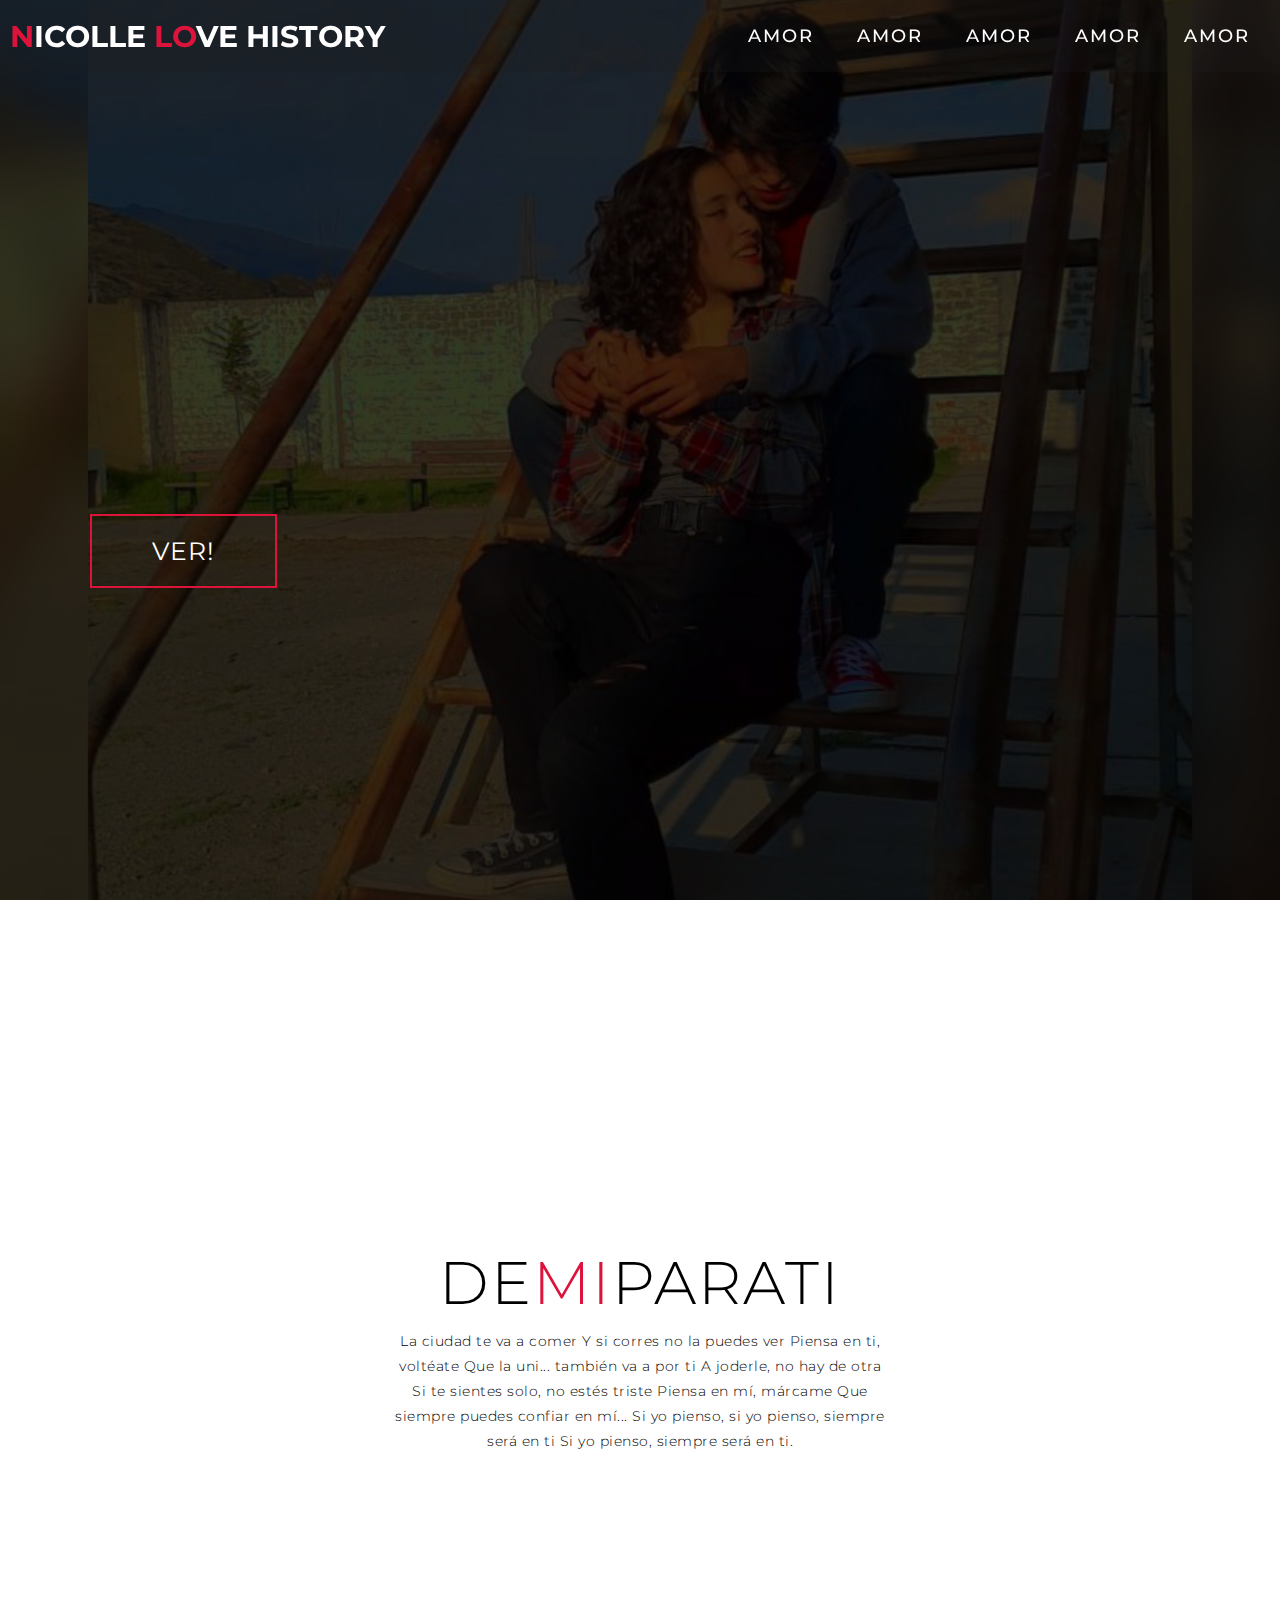
<file: index.html>
<!DOCTYPE html>
<html lang="en">

<head>
  <meta charset="UTF-8">
  <meta name="viewport" content="width=device-width, initial-scale=1.0">
  <link rel="stylesheet" href="style.css">
  <title>NICOLLE</title>
</head>

<body>
  <!-- Header -->
  <section id="header">
    <div class="header container">
      <div class="nav-bar">
        <div class="brand">
          <a href="#hero">
            <h1><span>N</span>icolle <span>Lo</span>ve history</h1>
          </a>
        </div>
        <div class="nav-list">
          <div class="hamburger">
            <div class="bar"></div>
          </div>
          <ul>
            <li><a href="#hero" data-after="Home">amor</a></li>
            <li><a href="#services" data-after="Service">amor</a></li>
            <li><a href="#projects" data-after="Projects">amor</a></li>
            <li><a href="#about" data-after="About">Amor</a></li>
            <li><a href="#contact" data-after="Contact">amor</a></li>
          </ul>
        </div>
      </div>
    </div>
  </section>
  <!-- End Header -->


  <!-- Hero Section  -->
  <section id="hero">
    <div class="hero container">
      <div>
        <h1>Hola, <span></span></h1>
        <h1> <span></span></h1>
        <h1>nicolle <span></span></h1>
        <a href="nic/nic.html" type="button" class="cta">ver!</a>
      </div>
    </div>
  </section>
  <!-- End Hero Section  -->

  <!-- Service Section -->
  <section id="services">
    <div class="services container">
      <div class="service-top">
        <h1 class="section-title">De<span>mi</span>parati</h1>
        <p>La ciudad te va a comer
          Y si corres no la puedes ver
          Piensa en ti, voltéate
          Que la uni... también va a por ti
          A joderle, no hay de otra
          Si te sientes solo, no estés triste
          Piensa en mí, márcame
          Que siempre puedes confiar en mí...
          Si yo pienso, si yo pienso, siempre será en ti
          Si yo pienso, siempre será en ti.</p>
     
  </section>
  <!-- End Footer -->
  <script src="./app.js"></script>
</body>

</html>
</file>
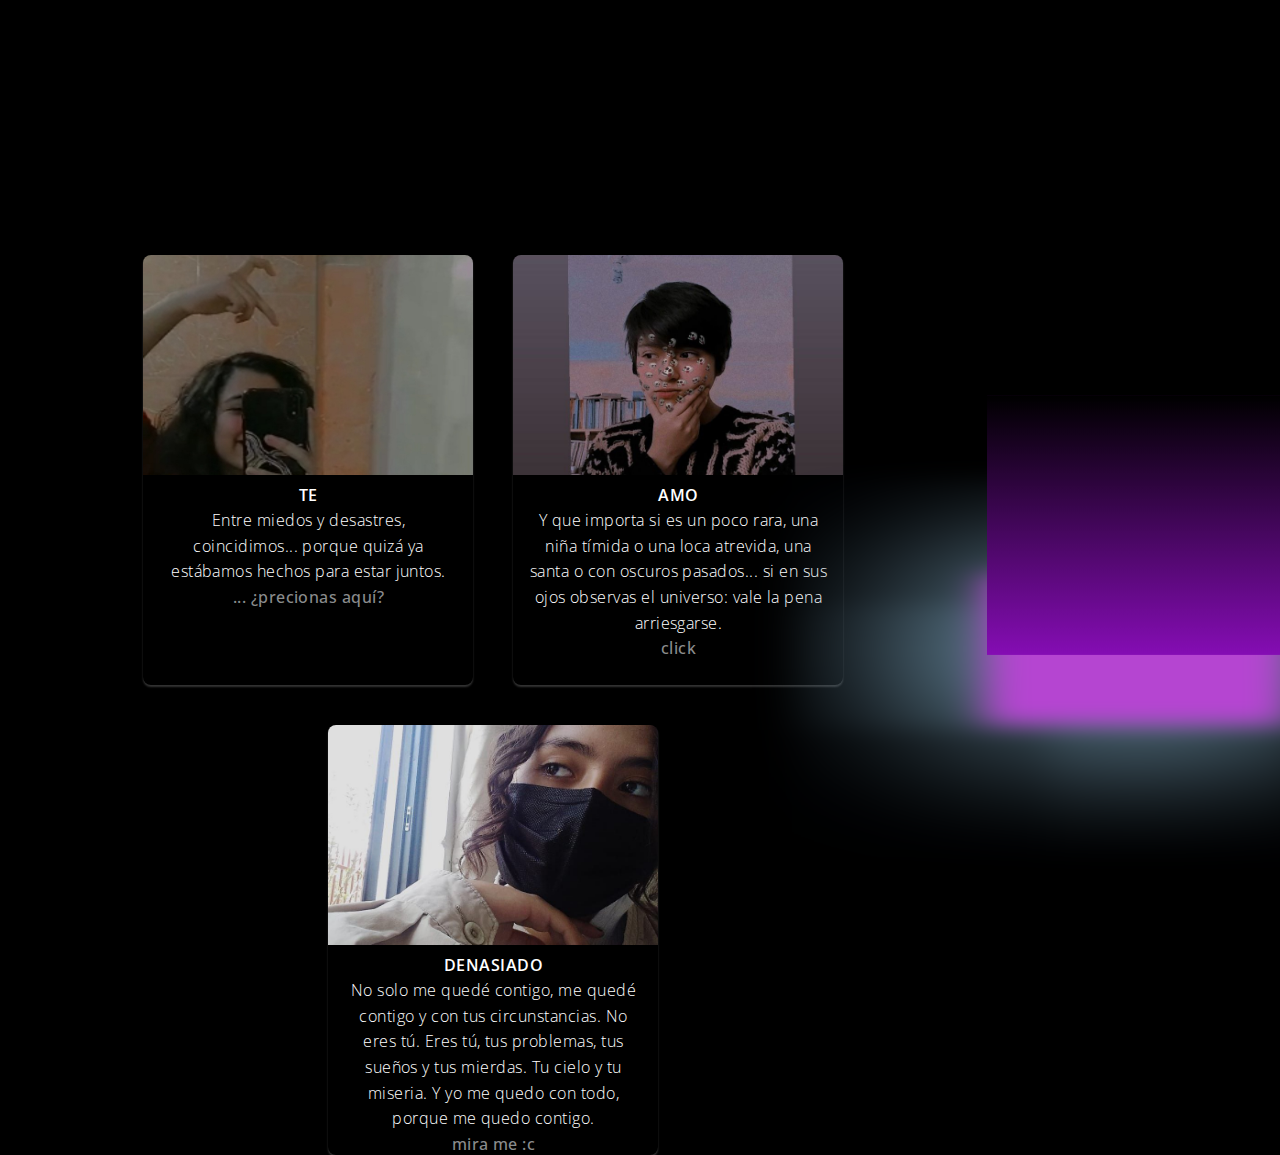
<file: nic/nic.html>
<!DOCTYPE html>
<html lang="en">
<head>
    <meta charset="UTF-8">
    <title>Card con efecto hover - Magtimus</title>
    <link rel="stylesheet" href="css/estilos.css">
    <meta name="viewport" content="width=device-width, user-scalable=no, initial-scale=1.0, maximum-scale=1.0, minimum-scale=1.0">
</head>
<body>

      
    <h1 class="title"></h1>
    
    <div class="container">
       
        <div class="card">
            <img src="img/img1.jpg">
            <h4>TE</h4>
            <p>Entre miedos y desastres, coincidimos... porque quizá ya estábamos hechos para estar juntos.</p>
            <a href="https://vm.tiktok.com/ZMLgSfKcq/">... ¿precionas aquí?</a>
        </div>
        
        <div class="card">
            <img src="img/img2.jpg">
            <h4>AMO</h4>
            <p>Y que importa si es un poco rara, una niña tímida o una loca atrevida, una santa o con oscuros pasados... si en sus ojos observas el universo: vale la pena arriesgarse.</p>
            <a href="https://lian120.github.io/regalo-de-nico/">click</a>
        </div>
        
        <div class="card">
            <img src="img/img3.jpg">
            <h4>DENASIADO</h4>
            <p>No solo me quedé contigo, me quedé contigo y con tus circunstancias. No eres tú. Eres tú, tus problemas, tus sueños y tus mierdas. Tu cielo y tu miseria. Y yo me quedo con todo, porque me quedo contigo.</p>
            <a href="https://www.youtube.com/watch?v=a5jaZ3sTc6U">mira me  :c </a>
        </div>
        
    </div>
    
    <div class="cube">
        <div class="top"></div>
        <div>
          <!-- prettier-ignore -->
          <span style="--i:0;"></span>
          <!-- prettier-ignore -->
          <span style="--i:1;"></span>
          <!-- prettier-ignore -->
          <span style="--i:2;"></span>
          <!-- prettier-ignore -->
          <span style="--i:3;"></span>
        </div>
      </div>

</body>
</html>
</file>
<file: style.css>
@import 'https://fonts.googleapis.com/css?family=Montserrat:300, 400, 700&display=swap';
* {
	padding: 0;
	margin: 0;
	box-sizing: border-box;
}
html {
	font-size: 10px;
	font-family: 'Montserrat', sans-serif;
	scroll-behavior: smooth;
}
a {
	text-decoration: none;
}
.container {
	min-height: 100vh;
	width: 100%;
	display: flex;
	align-items: center;
	justify-content: center;
}
img {
	height: 100%;
	width: 100%;
	object-fit: cover;
}
p {
	color: black;
	font-size: 1.4rem;
	margin-top: 5px;
	line-height: 2.5rem;
	font-weight: 300;
	letter-spacing: 0.05rem;
}
.section-title {
	font-size: 4rem;
	font-weight: 300;
	color: black;
	margin-bottom: 10px;
	text-transform: uppercase;
	letter-spacing: 0.2rem;
	text-align: center;
}
.section-title span {
	color: crimson;
}

.cta {
	display: inline-block;
	padding: 10px 30px;
	color: white;
	background-color: transparent;
	border: 2px solid crimson;
	font-size: 2rem;
	text-transform: uppercase;
	letter-spacing: 0.1rem;
	margin-top: 30px;
	transition: 0.3s ease;
	transition-property: background-color, color;
}
.cta:hover {
	color: white;
	background-color: crimson;
}
.brand h1 {
	font-size: 3rem;
	text-transform: uppercase;
	color: white;
}
.brand h1 span {
	color: crimson;
}

/* Header section */
#header {
	position: fixed;
	z-index: 1000;
	left: 0;
	top: 0;
	width: 100vw;
	height: auto;
}
#header .header {
	min-height: 8vh;
	background-color: rgba(31, 30, 30, 0.24);
	transition: 0.3s ease background-color;
}
#header .nav-bar {
	display: flex;
	align-items: center;
	justify-content: space-between;
	width: 100%;
	height: 100%;
	max-width: 1300px;
	padding: 0 10px;
}
#header .nav-list ul {
	list-style: none;
	position: absolute;
	background-color: rgb(31, 30, 30);
	width: 100vw;
	height: 100vh;
	left: 100%;
	top: 0;
	display: flex;
	flex-direction: column;
	justify-content: center;
	align-items: center;
	z-index: 1;
	overflow-x: hidden;
	transition: 0.5s ease left;
}
#header .nav-list ul.active {
	left: 0%;
}
#header .nav-list ul a {
	font-size: 2.5rem;
	font-weight: 500;
	letter-spacing: 0.2rem;
	text-decoration: none;
	color: white;
	text-transform: uppercase;
	padding: 20px;
	display: block;
}
#header .nav-list ul a::after {
	content: attr(data-after);
	position: absolute;
	top: 50%;
	left: 50%;
	transform: translate(-50%, -50%) scale(0);
	color: rgba(240, 248, 255, 0.021);
	font-size: 13rem;
	letter-spacing: 50px;
	z-index: -1;
	transition: 0.3s ease letter-spacing;
}
#header .nav-list ul li:hover a::after {
	transform: translate(-50%, -50%) scale(1);
	letter-spacing: initial;
}
#header .nav-list ul li:hover a {
	color: crimson;
}
#header .hamburger {
	height: 60px;
	width: 60px;
	display: inline-block;
	border: 3px solid white;
	border-radius: 50%;
	position: relative;
	display: flex;
	align-items: center;
	justify-content: center;
	z-index: 100;
	cursor: pointer;
	transform: scale(0.8);
	margin-right: 20px;
}
#header .hamburger:after {
	position: absolute;
	content: '';
	height: 100%;
	width: 100%;
	border-radius: 50%;
	border: 3px solid white;
	animation: hamburger_puls 1s ease infinite;
}
#header .hamburger .bar {
	height: 2px;
	width: 30px;
	position: relative;
	background-color: white;
	z-index: -1;
}
#header .hamburger .bar::after,
#header .hamburger .bar::before {
	content: '';
	position: absolute;
	height: 100%;
	width: 100%;
	left: 0;
	background-color: white;
	transition: 0.3s ease;
	transition-property: top, bottom;
}
#header .hamburger .bar::after {
	top: 8px;
}
#header .hamburger .bar::before {
	bottom: 8px;
}
#header .hamburger.active .bar::before {
	bottom: 0;
}
#header .hamburger.active .bar::after {
	top: 0;
}
/* End Header section */

/* Hero Section */
#hero {
	background-image: url(./img/nic.jpg);
	background-size: cover;
	background-position: top center;
	position: relative;
	z-index: 1;
}
#hero::after {
	content: '';
	position: absolute;
	left: 0;
	top: 0;
	height: 100%;
	width: 100%;
	background-color: black;
	opacity: 0.7;
	z-index: -1;
}
#hero .hero {
	max-width: 1200px;
	margin: 0 auto;
	padding: 0 50px;
	justify-content: flex-start;
}
#hero h1 {
	display: block;
	width: fit-content;
	font-size: 4rem;
	position: relative;
	color: transparent;
	animation: text_reveal 0.5s ease forwards;
	animation-delay: 1s;
}
#hero h1:nth-child(1) {
	animation-delay: 1s;
}
#hero h1:nth-child(2) {
	animation-delay: 2s;
}
#hero h1:nth-child(3) {
	animation: text_reveal_name 0.5s ease forwards;
	animation-delay: 3s;
}
#hero h1 span {
	position: absolute;
	top: 0;
	left: 0;
	height: 100%;
	width: 0;
	background-color: crimson;
	animation: text_reveal_box 1s ease;
	animation-delay: 0.5s;
}
#hero h1:nth-child(1) span {
	animation-delay: 0.5s;
}
#hero h1:nth-child(2) span {
	animation-delay: 1.5s;
}
#hero h1:nth-child(3) span {
	animation-delay: 2.5s;
}

/* End Hero Section */

/* Services Section */
#services .services {
	flex-direction: column;
	text-align: center;
	max-width: 1500px;
	margin: 0 auto;
	padding: 100px 0;
}
#services .service-top {
	max-width: 500px;
	margin: 0 auto;
}
#services .service-bottom {
	display: flex;
	align-items: center;
	justify-content: center;
	flex-wrap: wrap;
	margin-top: 50px;
}
#services .service-item {
	flex-basis: 80%;
	display: flex;
	align-items: flex-start;
	justify-content: center;
	flex-direction: column;
	padding: 30px;
	border-radius: 10px;
	background-image: url(./img/img-1.png);
	background-size: cover;
	margin: 10px 5%;
	position: relative;
	z-index: 1;
	overflow: hidden;
}
#services .service-item::after {
	content: '';
	position: absolute;
	left: 0;
	top: 0;
	height: 100%;
	width: 100%;
	background-image: linear-gradient(60deg, #29323c 0%, #485563 100%);
	opacity: 0.9;
	z-index: -1;
}
#services .service-bottom .icon {
	height: 80px;
	width: 80px;
	margin-bottom: 20px;
}
#services .service-item h2 {
	font-size: 2rem;
	color: white;
	margin-bottom: 10px;
	text-transform: uppercase;
}
#services .service-item p {
	color: white;
	text-align: left;
}
/* End Services Section */

/* Projects section */
#projects .projects {
	flex-direction: column;
	max-width: 1200px;
	margin: 0 auto;
	padding: 100px 0;
}
#projects .projects-header h1 {
	margin-bottom: 50px;
}
#projects .all-projects {
	display: flex;
	align-items: center;
	justify-content: center;
	flex-direction: column;
}
#projects .project-item {
	display: flex;
	align-items: center;
	justify-content: center;
	flex-direction: column;
	width: 80%;
	margin: 20px auto;
	overflow: hidden;
	border-radius: 10px;
}
#projects .project-info {
	padding: 30px;
	flex-basis: 50%;
	height: 100%;
	display: flex;
	align-items: flex-start;
	justify-content: center;
	flex-direction: column;
	background-image: linear-gradient(60deg, #29323c 0%, #485563 100%);
	color: white;
}
#projects .project-info h1 {
	font-size: 4rem;
	font-weight: 500;
}
#projects .project-info h2 {
	font-size: 1.8rem;
	font-weight: 500;
	margin-top: 10px;
}
#projects .project-info p {
	color: white;
}
#projects .project-img {
	flex-basis: 50%;
	height: 300px;
	overflow: hidden;
	position: relative;
}
#projects .project-img:after {
	content: '';
	position: absolute;
	left: 0;
	top: 0;
	height: 100%;
	width: 100%;
	background-image: linear-gradient(60deg, #29323c 0%, #485563 100%);
	opacity: 0.7;
}
#projects .project-img img {
	transition: 0.3s ease transform;
}
#projects .project-item:hover .project-img img {
	transform: scale(1.1);
}
/* End Projects section */

/* About Section */
#about .about {
	flex-direction: column-reverse;
	text-align: center;
	max-width: 1200px;
	margin: 0 auto;
	padding: 100px 20px;
}
#about .col-left {
	width: 250px;
	height: 360px;
}
#about .col-right {
	width: 100%;
}
#about .col-right h2 {
	font-size: 1.8rem;
	font-weight: 500;
	letter-spacing: 0.2rem;
	margin-bottom: 10px;
}
#about .col-right p {
	margin-bottom: 20px;
}
#about .col-right .cta {
	color: black;
	margin-bottom: 50px;
	padding: 10px 20px;
	font-size: 2rem;
}
#about .col-left .about-img {
	height: 100%;
	width: 100%;
	position: relative;
	border: 10px solid white;
}
#about .col-left .about-img::after {
	content: '';
	position: absolute;
	left: -33px;
	top: 19px;
	height: 98%;
	width: 98%;
	border: 7px solid crimson;
	z-index: -1;
}
/* End About Section */

/* contact Section */
#contact .contact {
	flex-direction: column;
	max-width: 1200px;
	margin: 0 auto;
	width: 90%;
}
#contact .contact-items {
	/* max-width: 400px; */
	width: 100%;
}
#contact .contact-item {
	width: 80%;
	padding: 20px;
	text-align: center;
	border-radius: 10px;
	padding: 30px;
	margin: 30px;
	display: flex;
	justify-content: center;
	align-items: center;
	flex-direction: column;
	box-shadow: 0px 0px 18px 0 #0000002c;
	transition: 0.3s ease box-shadow;
}
#contact .contact-item:hover {
	box-shadow: 0px 0px 5px 0 #0000002c;
}
#contact .icon {
	width: 70px;
	margin: 0 auto;
	margin-bottom: 10px;
}
#contact .contact-info h1 {
	font-size: 2.5rem;
	font-weight: 500;
	margin-bottom: 5px;
}
#contact .contact-info h2 {
	font-size: 1.3rem;
	line-height: 2rem;
	font-weight: 500;
}
/*End contact Section */

/* Footer */
#footer {
	background-image: linear-gradient(60deg, #29323c 0%, #485563 100%);
}
#footer .footer {
	min-height: 200px;
	flex-direction: column;
	padding-top: 50px;
	padding-bottom: 10px;
}
#footer h2 {
	color: white;
	font-weight: 500;
	font-size: 1.8rem;
	letter-spacing: 0.1rem;
	margin-top: 10px;
	margin-bottom: 10px;
}
#footer .social-icon {
	display: flex;
	margin-bottom: 30px;
}
#footer .social-item {
	height: 50px;
	width: 50px;
	margin: 0 5px;
}
#footer .social-item img {
	filter: grayscale(1);
	transition: 0.3s ease filter;
}
#footer .social-item:hover img {
	filter: grayscale(0);
}
#footer p {
	color: white;
	font-size: 1.3rem;
}
/* End Footer */

/* Keyframes */
@keyframes hamburger_puls {
	0% {
		opacity: 1;
		transform: scale(1);
	}
	100% {
		opacity: 0;
		transform: scale(1.4);
	}
}
@keyframes text_reveal_box {
	50% {
		width: 100%;
		left: 0;
	}
	100% {
		width: 0;
		left: 100%;
	}
}
@keyframes text_reveal {
	100% {
		color: white;
	}
}
@keyframes text_reveal_name {
	100% {
		color: crimson;
		font-weight: 500;
	}
}
/* End Keyframes */

/* Media Query For Tablet */
@media only screen and (min-width: 768px) {
	.cta {
		font-size: 2.5rem;
		padding: 20px 60px;
	}
	h1.section-title {
		font-size: 6rem;
	}

	/* Hero */
	#hero h1 {
		font-size: 7rem;
	}
	/* End Hero */

	/* Services Section */
	#services .service-bottom .service-item {
		flex-basis: 45%;
		margin: 2.5%;
	}
	/* End Services Section */

	/* Project */
	#projects .project-item {
		flex-direction: row;
	}
	#projects .project-item:nth-child(even) {
		flex-direction: row-reverse;
	}
	#projects .project-item {
		height: 400px;
		margin: 0;
		width: 100%;
		border-radius: 0;
	}
	#projects .all-projects .project-info {
		height: 100%;
	}
	#projects .all-projects .project-img {
		height: 100%;
	}
	/* End Project */

	/* About */
	#about .about {
		flex-direction: row;
	}
	#about .col-left {
		width: 600px;
		height: 400px;
		padding-left: 60px;
	}
	#about .about .col-left .about-img::after {
		left: -45px;
		top: 34px;
		height: 98%;
		width: 98%;
		border: 10px solid crimson;
	}
	#about .col-right {
		text-align: left;
		padding: 30px;
	}
	#about .col-right h1 {
		text-align: left;
	}
	/* End About */

	/* contact  */
	#contact .contact {
		flex-direction: column;
		padding: 100px 0;
		align-items: center;
		justify-content: center;
		min-width: 20vh;
	}
	#contact .contact-items {
		width: 100%;
		display: flex;
		flex-direction: row;
		justify-content: space-evenly;
		margin: 0;
	}
	#contact .contact-item {
		width: 30%;
		margin: 0;
		flex-direction: row;
	}
	#contact .contact-item .icon {
		height: 100px;
		width: 100px;
	}
	#contact .contact-item .icon img {
		object-fit: contain;
	}
	#contact .contact-item .contact-info {
		width: 100%;
		text-align: left;
		padding-left: 20px;
	}
	/* End contact  */
}
/* End Media Query For Tablet */

/* Media Query For Desktop */
@media only screen and (min-width: 1200px) {
	/* header */
	#header .hamburger {
		display: none;
	}
	#header .nav-list ul {
		position: initial;
		display: block;
		height: auto;
		width: fit-content;
		background-color: transparent;
	}
	#header .nav-list ul li {
		display: inline-block;
	}
	#header .nav-list ul li a {
		font-size: 1.8rem;
	}
	#header .nav-list ul a:after {
		display: none;
	}
	/* End header */

	#services .service-bottom .service-item {
		flex-basis: 22%;
		margin: 1.5%;
	}
}
/* End  Media Query For Desktop */
</file>
<file: nic/css/estilos.css>
@import url('https://fonts.googleapis.com/css?family=Open+Sans|Roboto');


html, body{
    margin: 0;
    padding: 0;
}

body{
    width: 100%;
    height: 100%;
    font-family: sans-serif;
    letter-spacing: 0.03em;
    line-height: 1.6;
    font-family: 'Open Sans', sans-serif;
}

.title{
    text-align: center;
    font-size: 40px;
    color: #6a6a6a;
    margin-top: 100px;
    font-weight: 100;
    font-family: 'Roboto', sans-serif;
}


.container{
    width: 100%;
    max-width: 1200px;
    height: 430px;
    display: flex;
    flex-wrap: wrap;
    justify-content: center;
    margin: auto;
    color: #ffffff;
}

.container .card{
    width: 330px;
    height: 430px;
    border-radius: 8px;
    box-shadow: 0 2px 2px rgba(253, 253, 253, 0.2);
    overflow: hidden;
    margin: 20px;
    text-align: center;
    transition: all 0.25s;
}

.container .card:hover{
    transform: translateY(-15px);
    box-shadow: 0 12px 16px rgba(255, 254, 254, 0.2);
}

.container .card img{
    width: 330px;
    height: 220px;
}


.container .card h4{
    font-weight: 600;
}

.container .card p{
    padding: 0 1rem;
    font-size: 16px;
    font-weight: 300;
    color: rgb(255, 255, 255);
}

.container .card a {
    font-weight: 500;
    text-decoration: none;
    color: #8a8c8d;
}


* {
    margin: 0;
    padding: 0;
    box-sizing: border-box;
  }
  
  body {
    display: flex;
    justify-content: center;
    align-items: center;
    min-height: 100vh;
    background: rgb(0, 0, 0);

  }
  
  .cube {
    position: relative;
    width: 380px;
    height: 300px;
    transform-style: preserve-3d;
    transform: rotateX(-30deg);
    animation: animate 2s linear infinite;
  }
  
  @keyframes animate {
    0% {
      transform: rotateX(-30deg) rotateY(0deg);
    }
    100% {
      transform: rotateX(-30deg) rotateY(180deg);
    }
  }
  
  .cube > div {
    position: absolute;
    inset: 0;
    width: 100%;
    height: 100%;
    transform-style: preserve-3d;
  }
  
  .cube > div > span {
    position: absolute;
    inset: 0;
    width: 100%;
    height: 100%;
    background: linear-gradient(#000000, rgb(133, 13, 180));
    transform: rotateY(calc(90deg * var(--i))) translateZ(150px);
  }
  
  .top {
    position: absolute;
    inset: 0;
    width: 300px;
    height: 300px;
    background-color: #000000;
    transform: rotateX(90deg) translateZ(150px);
  }
  
  .top::before {
    content: "";
    position: absolute;
    inset: 0;
    width: 300px;
    height: 300px;
    background-color: rgb(181, 69, 209);
    transform: translateZ(-380px);
    filter: blur(20px);
    box-shadow: 0 0 12px #7296ac, 0 0 300px #7296ac, 0 0 300px #7296ac,
      0 0 300px #7296ac;
  }
</file>
